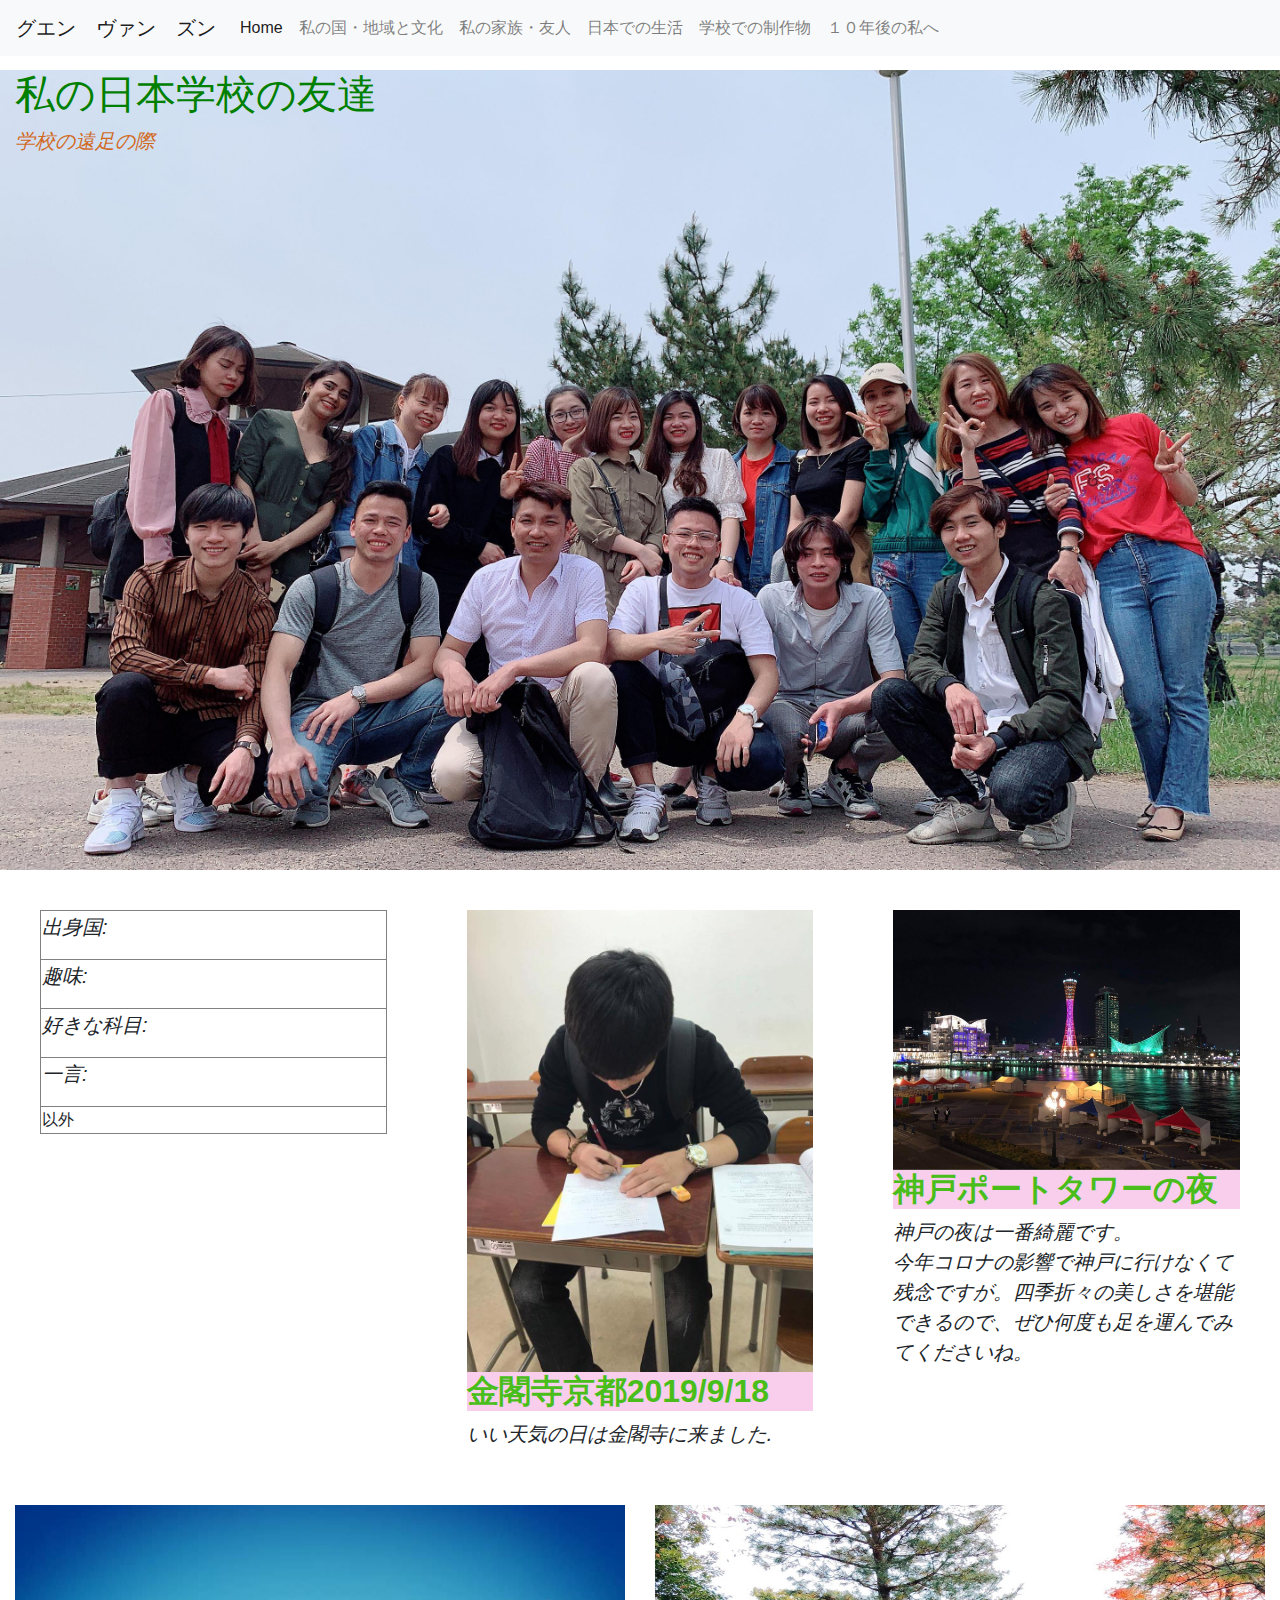
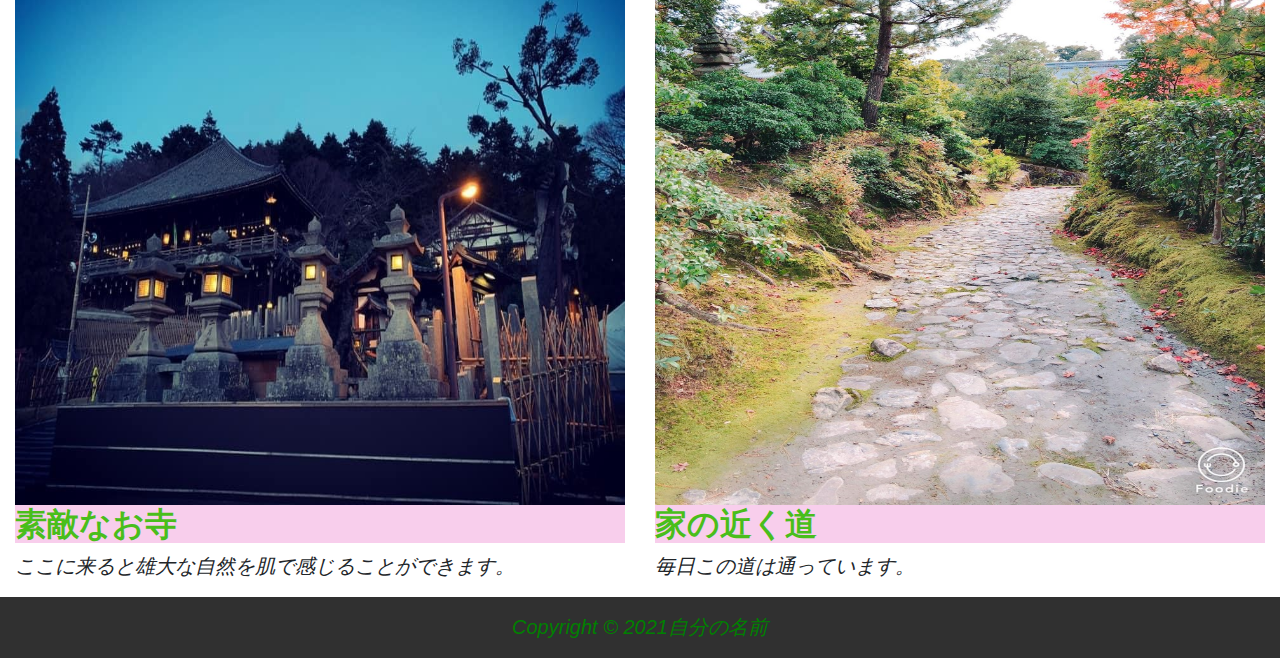
<file: index.html>
<!DOCTYPE html>
<html lang="ja">

<head>
  <meta charset="UTF-8">
  <meta http-equiv="X-UA-Compatible" content="IE=edge">
  <meta name="viewport" content="width=device-width, initial-scale=1">
  <title>グエン　ヴァン　ズン</title>
  <!-- Bootstrap -->
  <link href="css/bootstrap-4.4.1.css" rel="stylesheet">
  <link href="style.css" rel="stylesheet" type="text/css">
</head>

<body style="padding-top: 70px">
  <!-- body code goes here -->

  <!--ここからナビゲーションバー-->
  <nav class="navbar fixed-top navbar-expand-lg navbar-light bg-light"> <a class="navbar-brand"
      href="index.html">グエン　ヴァン　ズン</a>
    <button class="navbar-toggler" type="button" data-toggle="collapse" data-target="#navbarSupportedContent1"
      aria-controls="navbarSupportedContent1" aria-expanded="false" aria-label="Toggle navigation"> <span
        class="navbar-toggler-icon"></span> </button>
    <div class="collapse navbar-collapse" id="navbarSupportedContent1">
      <ul class="navbar-nav mr-auto">
        <li class="nav-item active"> <a class="nav-link" href="index.html">Home <span
              class="sr-only">(current)</span></a> </li>
        <li class="nav-item"> <a class="nav-link" href="country.html">私の国・地域と文化</a> </li>
        <li class="nav-item"> <a class="nav-link" href="family.html">私の家族・友人</a></li>
        <li class="nav-item"> <a class="nav-link" href="life.html">日本での生活</a></li>
        <li class="nav-item"> <a class="nav-link" href="gallery.html">学校での制作物</a></li>
        <li class="nav-item"> <a class="nav-link" href="message.html">１０年後の私へ</a></li>
      </ul>
    </div>
  </nav>
  <!--ここまでナビゲーションバー-->

  <!--ここからヘッダー-->
  <div class="container-fluid index-head-img">
    <div class="row">
      <div class="col-xl-12">
        <h1>私の日本学校の友達</h1>
        <p style="color: chocolate">学校の遠足の際</p>
      </div>
    </div>
  </div>
  <!--ここまでヘッダー-->

  <!--ここからメインコンテンツ-->
  <div class="container-fluid">
    <div class="row">
      <div class="col-xl-4">
        <table width="100%" border="1">
          <tbody>
            <tr>
              <td>
                <p>出身国:</p>
              </td>
            </tr>
            <tr>
              <td>
                <p>趣味:</p>
              </td>
            </tr>
            <tr>
              <td>
                <p>好きな科目:</p>
              </td>
            </tr>
            <tr>
              <td>
                <p>一言:</p>
              </td>
            </tr>
            <tr>
              <td>以外</td>
            </tr>
          </tbody>
        </table>
      </div>

      <div class="col-xl-4">
        <img src="images/anhhoc.jpg" class="img-fluid" alt="Placeholder image">
        <h2>金閣寺京都2019/9/18</h2>
        <p>いい天気の日は金閣寺に来ました.<br></p>
      </div>

      <div class="col-xl-4">
        <img src="images/thumbnail_image3-1.jpg" class="img-fluid" alt="Placeholder image">
        <h2>神戸ポートタワーの夜</h2>
        <p>神戸の夜は一番綺麗です。<br>今年コロナの影響で神戸に行けなくて残念ですが。四季折々の美しさを堪能できるので、ぜひ何度も足を運んでみてくださいね。</p>
      </div>
    </div>
  </div>

  <div class="container-fluid">
    <div class="row">
      <div class="col-xl-6"><img src="images/thumbnail_image5.jpg" class="img-item" alt="Placeholder image">
        <h2>素敵なお寺</h2>
        <p>ここに来ると雄大な自然を肌で感じることができます。</p>
      </div>
      <div class="col-xl-6"> <img src="images/thumbnail_image2.jpg" class="img-item" alt="道 image">
        <h2>家の近く道</h2>
        <p>毎日この道は通っています。</p>
      </div>
    </div>
  </div>
  <!--ここまでメインコンテンツ-->

  <!--ここからフッター-->
  <div class="container-fluid footer-copyright">
    <div class="row">
      <div class="col-xl-12">
        <p>Copyright &copy; 2021自分の名前</p>
      </div>
    </div>
  </div>
  <!--ここまでフッター-->

  <!-- jQuery (necessary for Bootstrap's JavaScript plugins) -->
  <script src="js/jquery-3.4.1.min.js"></script>

  <!-- Include all compiled plugins (below), or include individual files as needed -->
  <script src="js/popper.min.js"></script>
  <script src="js/bootstrap-4.4.1.js"></script>
</body>

</html>
</file>
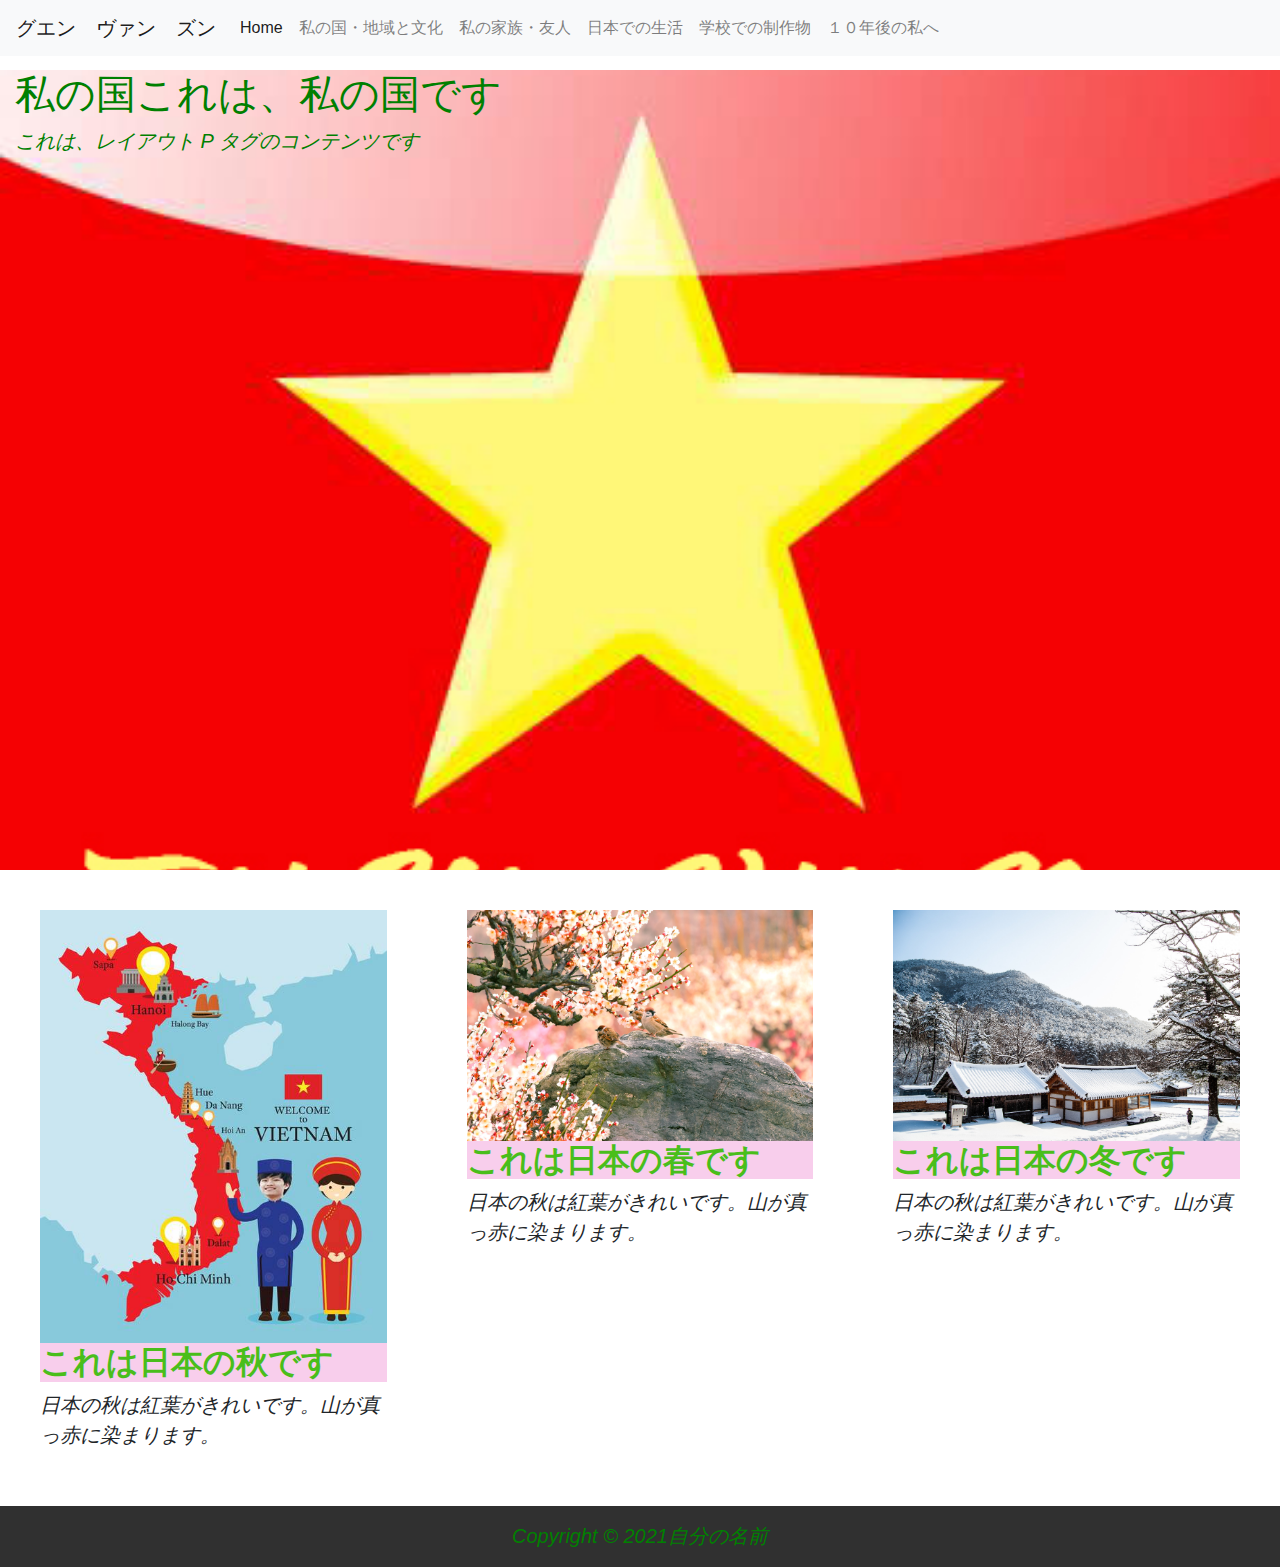
<file: country.html>
<!DOCTYPE html>
<html lang="ja">

<head>
  <meta charset="UTF-8">
  <meta http-equiv="X-UA-Compatible" content="IE=edge">
  <meta name="viewport" content="width=device-width, initial-scale=1">
  <title>グエン　ヴァン　ズン</title>
  <!-- Bootstrap -->
  <link href="css/bootstrap-4.4.1.css" rel="stylesheet">
  <link href="style.css" rel="stylesheet" type="text/css">
</head>

<body style="padding-top: 70px">
  <!-- body code goes here -->

  <!--ここからナビゲーションバー-->
  <nav class="navbar fixed-top navbar-expand-lg navbar-light bg-light"> <a class="navbar-brand"
      href="index.html">グエン　ヴァン　ズン</a>
    <button class="navbar-toggler" type="button" data-toggle="collapse" data-target="#navbarSupportedContent1"
      aria-controls="navbarSupportedContent1" aria-expanded="false" aria-label="Toggle navigation"> <span
        class="navbar-toggler-icon"></span> </button>
    <div class="collapse navbar-collapse" id="navbarSupportedContent1">
      <ul class="navbar-nav mr-auto">
        <li class="nav-item active"> <a class="nav-link" href="index.html">Home <span
              class="sr-only">(current)</span></a> </li>
        <li class="nav-item"> <a class="nav-link" href="country.html">私の国・地域と文化</a> </li>
        <li class="nav-item"> <a class="nav-link" href="family.html">私の家族・友人</a></li>
        <li class="nav-item"> <a class="nav-link" href="life.html">日本での生活</a></li>
        <li class="nav-item"> <a class="nav-link" href="gallery.html">学校での制作物</a></li>
        <li class="nav-item"> <a class="nav-link" href="message.html">１０年後の私へ</a></li>
      </ul>
    </div>
  </nav>
  <!--ここまでナビゲーションバー-->

  <!--ここからヘッダー-->
  <div class="container-fluid country-head-img">
    <div class="row">
      <div class="col-xl-12">
        <h1>私の国これは、私の国です</h1>
        <p>これは、レイアウト P タグのコンテンツです</p>
      </div>
    </div>
  </div>
  <!--ここまでヘッダー-->

  <!--ここからメインコンテンツ-->
  <div class="container-fluid">
    <div class="row">
      <div class="col-xl-4">
        <img src="images/anh viet nam.jpg" class="img-fluid" alt="Placeholder image">
        <h2>これは日本の秋です</h2>
        <p>日本の秋は紅葉がきれいです。山が真っ赤に染まります。</p>
      </div>
      <div class="col-xl-4">
        <img src="images/japanese-haru.jpg" class="img-fluid" alt="Placeholder image">
        <h2>これは日本の春です</h2>
        <p>日本の秋は紅葉がきれいです。山が真っ赤に染まります。</p>
      </div>
      <div class="col-xl-4">
        <img src="images/japanese-huyu.jpg" class="img-fluid" alt="Placeholder image">
        <h2>これは日本の冬です</h2>
        <p>日本の秋は紅葉がきれいです。山が真っ赤に染まります。</p>
      </div>
    </div>
  </div>
  <!--ここまでメインコンテンツ-->

  <!--ここからフッター-->
  <div class="container-fluid footer-copyright">
    <div class="row">
      <div class="col-xl-12">
        <p>Copyright &copy; 2021自分の名前</p>
      </div>
    </div>
  </div>
  <!--ここまでフッター-->

  <!-- jQuery (necessary for Bootstrap's JavaScript plugins) -->
  <script src="js/jquery-3.4.1.min.js"></script>

  <!-- Include all compiled plugins (below), or include individual files as needed -->
  <script src="js/popper.min.js"></script>
  <script src="js/bootstrap-4.4.1.js"></script>
</body>

</html>
</file>
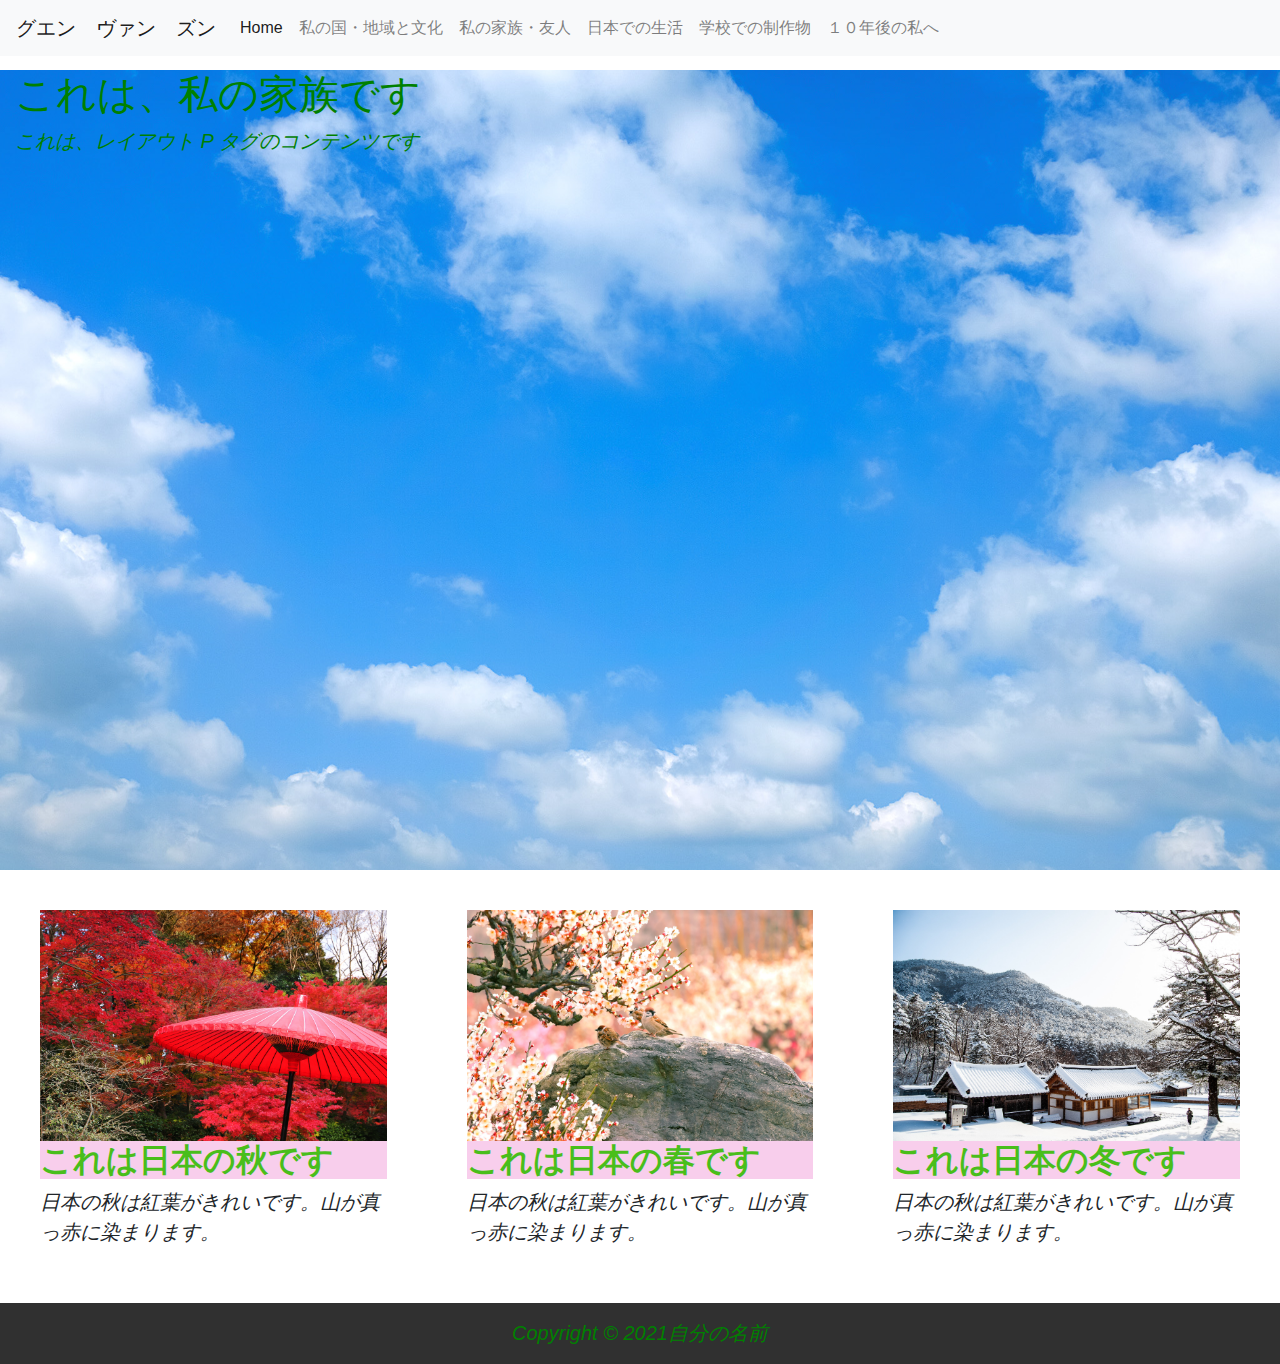
<file: family.html>
<!DOCTYPE html>
<html lang="ja">

<head>
  <meta charset="UTF-8">
  <meta http-equiv="X-UA-Compatible" content="IE=edge">
  <meta name="viewport" content="width=device-width, initial-scale=1">
  <title>グエン　ヴァン　ズン</title>
  <!-- Bootstrap -->
  <link href="css/bootstrap-4.4.1.css" rel="stylesheet">
  <link href="style.css" rel="stylesheet" type="text/css">
</head>

<body style="padding-top: 70px">
  <!-- body code goes here -->

  <!--ここからナビゲーションバー-->
  <nav class="navbar fixed-top navbar-expand-lg navbar-light bg-light"> <a class="navbar-brand"
      href="index.html">グエン　ヴァン　ズン</a>
    <button class="navbar-toggler" type="button" data-toggle="collapse" data-target="#navbarSupportedContent1"
      aria-controls="navbarSupportedContent1" aria-expanded="false" aria-label="Toggle navigation"> <span
        class="navbar-toggler-icon"></span> </button>
    <div class="collapse navbar-collapse" id="navbarSupportedContent1">
      <ul class="navbar-nav mr-auto">
        <li class="nav-item active"> <a class="nav-link" href="index.html">Home <span
              class="sr-only">(current)</span></a> </li>
        <li class="nav-item"> <a class="nav-link" href="country.html">私の国・地域と文化</a> </li>
        <li class="nav-item"> <a class="nav-link" href="family.html">私の家族・友人</a></li>
        <li class="nav-item"> <a class="nav-link" href="life.html">日本での生活</a></li>
        <li class="nav-item"> <a class="nav-link" href="gallery.html">学校での制作物</a></li>
        <li class="nav-item"> <a class="nav-link" href="message.html">１０年後の私へ</a></li>
      </ul>
    </div>
  </nav>
  <!--ここまでナビゲーションバー-->

  <!--ここからヘッダー-->
  <div class="container-fluid family-head-img">
    <div class="row">
      <div class="col-xl-12">
        <h1>これは、私の家族です</h1>
        <p>これは、レイアウト P タグのコンテンツです</p>
      </div>
    </div>
  </div>
  <!--ここまでヘッダー-->

  <!--ここからメインコンテンツ-->
  <div class="container-fluid">
    <div class="row">
      <div class="col-xl-4">
        <img src="images/japanese-aki.jpg" class="img-fluid" alt="Placeholder image">
        <h2>これは日本の秋です</h2>
        <p>日本の秋は紅葉がきれいです。山が真っ赤に染まります。</p>
      </div>
      <div class="col-xl-4">
        <img src="images/japanese-haru.jpg" class="img-fluid" alt="Placeholder image">
        <h2>これは日本の春です</h2>
        <p>日本の秋は紅葉がきれいです。山が真っ赤に染まります。</p>
      </div>
      <div class="col-xl-4">
        <img src="images/japanese-huyu.jpg" class="img-fluid" alt="Placeholder image">
        <h2>これは日本の冬です</h2>
        <p>日本の秋は紅葉がきれいです。山が真っ赤に染まります。</p>
      </div>
    </div>
  </div>
  <!--ここまでメインコンテンツ-->

  <!--ここからフッター-->
  <div class="container-fluid footer-copyright">
    <div class="row">
      <div class="col-xl-12">
        <p>Copyright &copy; 2021自分の名前</p>
      </div>
    </div>
  </div>
  <!--ここまでフッター-->

  <!-- jQuery (necessary for Bootstrap's JavaScript plugins) -->
  <script src="js/jquery-3.4.1.min.js"></script>

  <!-- Include all compiled plugins (below), or include individual files as needed -->
  <script src="js/popper.min.js"></script>
  <script src="js/bootstrap-4.4.1.js"></script>
</body>

</html>
</file>
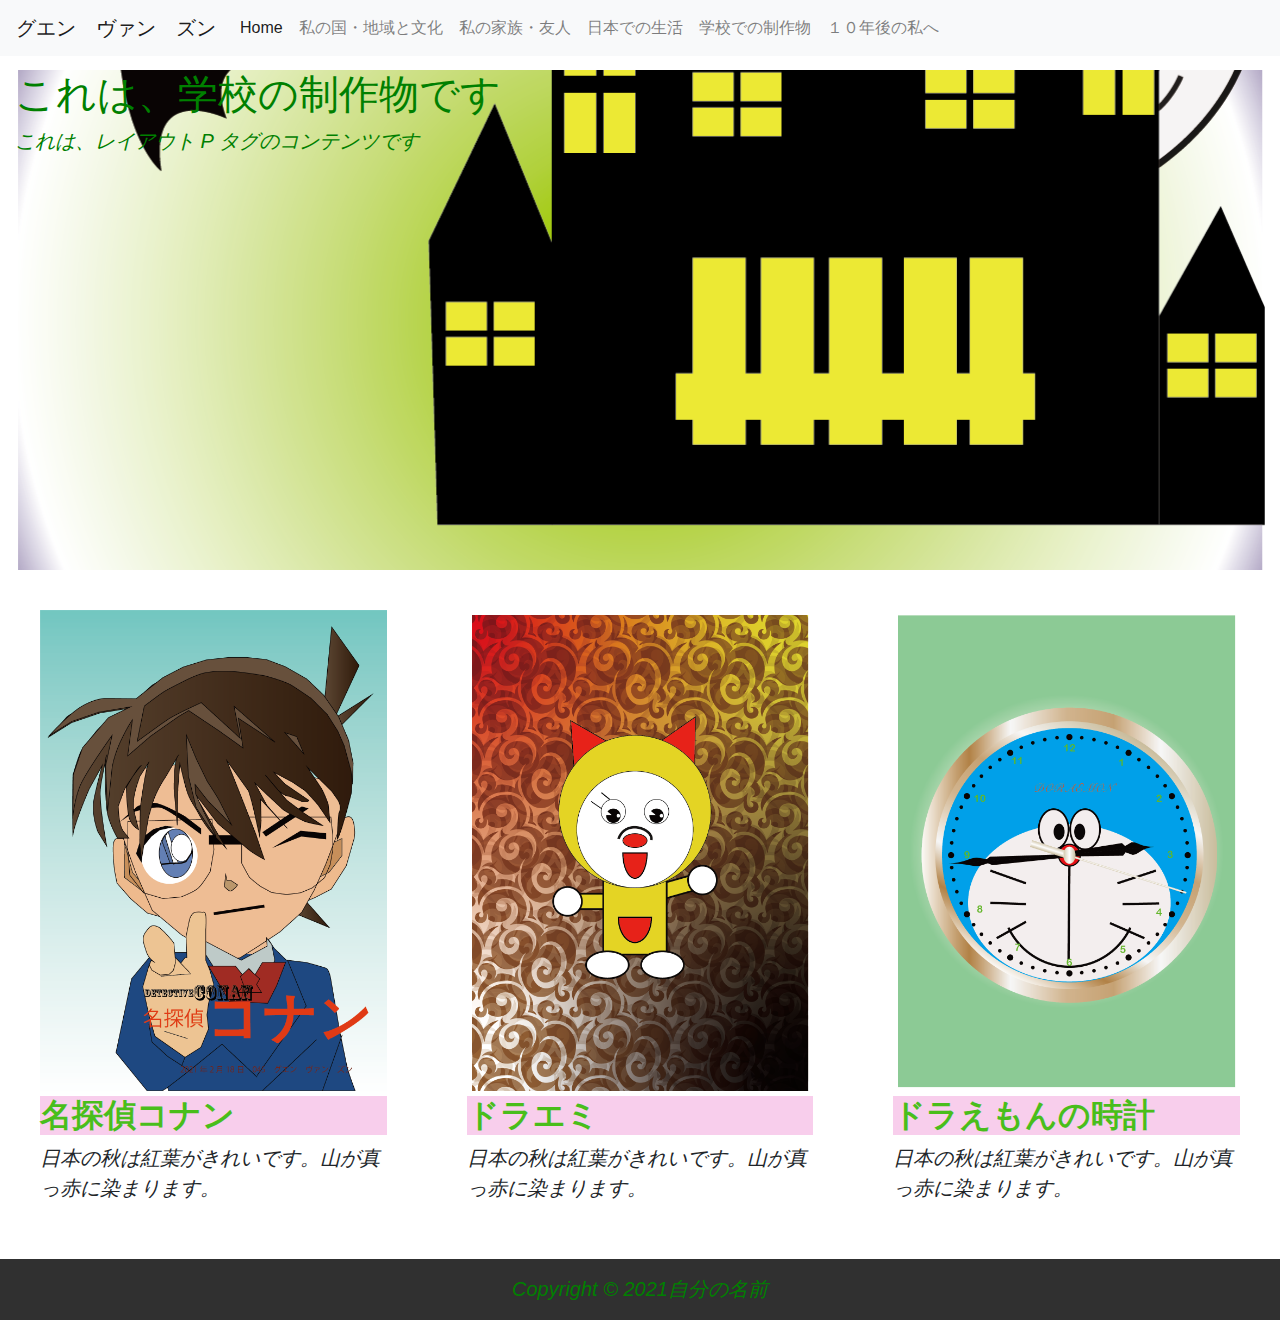
<file: gallery.html>
<!DOCTYPE html>
<html lang="ja">

<head>
  <meta charset="UTF-8">
  <meta http-equiv="X-UA-Compatible" content="IE=edge">
  <meta name="viewport" content="width=device-width, initial-scale=1">
  <title>グエン　ヴァン　ズン</title>
  <!-- Bootstrap -->
  <link href="css/bootstrap-4.4.1.css" rel="stylesheet">
  <link href="style.css" rel="stylesheet" type="text/css">
</head>

<body style="padding-top: 70px">
  <!-- body code goes here -->

  <!--ここからナビゲーションバー-->
  <nav class="navbar fixed-top navbar-expand-lg navbar-light bg-light"> <a class="navbar-brand"
      href="index.html">グエン　ヴァン　ズン</a>
    <button class="navbar-toggler" type="button" data-toggle="collapse" data-target="#navbarSupportedContent1"
      aria-controls="navbarSupportedContent1" aria-expanded="false" aria-label="Toggle navigation"> <span
        class="navbar-toggler-icon"></span> </button>
    <div class="collapse navbar-collapse" id="navbarSupportedContent1">
      <ul class="navbar-nav mr-auto">
        <li class="nav-item active"> <a class="nav-link" href="index.html">Home <span
              class="sr-only">(current)</span></a> </li>
        <li class="nav-item"> <a class="nav-link" href="country.html">私の国・地域と文化</a> </li>
        <li class="nav-item"> <a class="nav-link" href="family.html">私の家族・友人</a></li>
        <li class="nav-item"> <a class="nav-link" href="life.html">日本での生活</a></li>
        <li class="nav-item"> <a class="nav-link" href="gallery.html">学校での制作物</a></li>
        <li class="nav-item"> <a class="nav-link" href="message.html">１０年後の私へ</a></li>
      </ul>
    </div>
  </nav>
  <!--ここまでナビゲーションバー-->

  <!--ここからヘッダー-->
  <div class="container-fluid gallery-head-img">
    <div class="row">

      <div class="col-xl-12">
        <h1>これは、学校の制作物です</h1>
        <p>これは、レイアウト P タグのコンテンツです</p>
      </div>
    </div>
  </div>
  <!--ここまでヘッダー-->

  <!--ここからメインコンテンツ-->
  <div class="container-fluid">
    <div class="row">
      <div class="col-xl-4">
        <img src="images/045名探偵CONAN-1_アートボード 1.png" class="img-fluid" alt="Placeholder image">
        <h2>名探偵コナン</h2>
        <p>日本の秋は紅葉がきれいです。山が真っ赤に染まります。</p>
      </div>
      <div class="col-xl-4">
        <img src="images/045絵を描く_アートボード 1.png" class="img-fluid" alt="Placeholder image">
        <h2>ドラエミ</h2>
        <p>日本の秋は紅葉がきれいです。山が真っ赤に染まります。</p>
      </div>
      <div class="col-xl-4">
        <img src="images/dongho.png" class="img-fluid" alt="Placeholder image">
        <h2>ドラえもんの時計</h2>
        <p>日本の秋は紅葉がきれいです。山が真っ赤に染まります。</p>
      </div>
    </div>
  </div>
  <!--ここまでメインコンテンツ-->

  <!--ここからフッター-->
  <div class="container-fluid footer-copyright">
    <div class="row">
      <div class="col-xl-12">
        <p>Copyright &copy; 2021自分の名前</p>
      </div>
    </div>
  </div>
  <!--ここまでフッター-->

  <!-- jQuery (necessary for Bootstrap's JavaScript plugins) -->
  <script src="js/jquery-3.4.1.min.js"></script>

  <!-- Include all compiled plugins (below), or include individual files as needed -->
  <script src="js/popper.min.js"></script>
  <script src="js/bootstrap-4.4.1.js"></script>
</body>

</html>
</file>
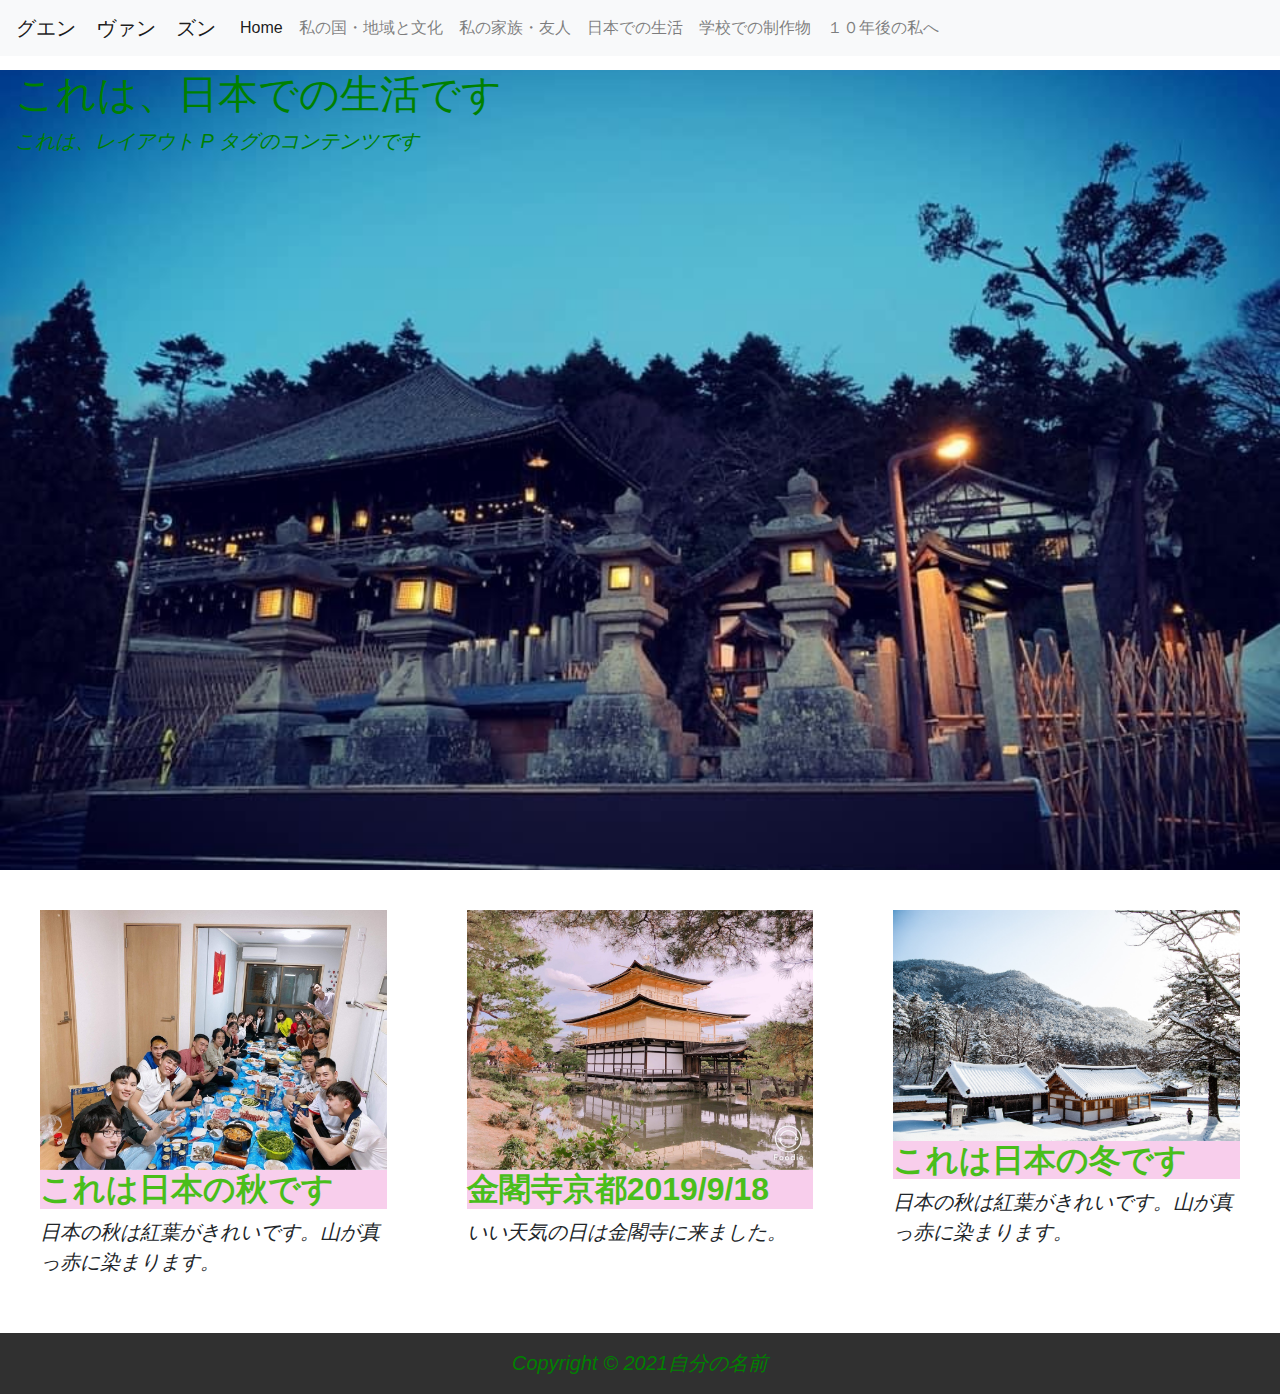
<file: life.html>
<!DOCTYPE html>
<html lang="ja">

<head>
  <meta charset="UTF-8">
  <meta http-equiv="X-UA-Compatible" content="IE=edge">
  <meta name="viewport" content="width=device-width, initial-scale=1">
  <title>グエン　ヴァン　ズン</title>
  <!-- Bootstrap -->
  <link href="css/bootstrap-4.4.1.css" rel="stylesheet">
  <link href="style.css" rel="stylesheet" type="text/css">
</head>

<body style="padding-top: 70px">
  <!-- body code goes here -->

  <!--ここからナビゲーションバー-->
  <nav class="navbar fixed-top navbar-expand-lg navbar-light bg-light"> <a class="navbar-brand"
      href="index.html">グエン　ヴァン　ズン</a>
    <button class="navbar-toggler" type="button" data-toggle="collapse" data-target="#navbarSupportedContent1"
      aria-controls="navbarSupportedContent1" aria-expanded="false" aria-label="Toggle navigation"> <span
        class="navbar-toggler-icon"></span> </button>
    <div class="collapse navbar-collapse" id="navbarSupportedContent1">
      <ul class="navbar-nav mr-auto">
        <li class="nav-item active"> <a class="nav-link" href="index.html">Home <span
              class="sr-only">(current)</span></a> </li>
        <li class="nav-item"> <a class="nav-link" href="country.html">私の国・地域と文化</a> </li>
        <li class="nav-item"> <a class="nav-link" href="family.html">私の家族・友人</a></li>
        <li class="nav-item"> <a class="nav-link" href="life.html">日本での生活</a></li>
        <li class="nav-item"> <a class="nav-link" href="gallery.html">学校での制作物</a></li>
        <li class="nav-item"> <a class="nav-link" href="message.html">１０年後の私へ</a></li>
      </ul>
    </div>
  </nav>
  <!--ここまでナビゲーションバー-->

  <!--ここからヘッダー-->
  <div class="container-fluid life-head-img">
    <div class="row">
      <div class="col-xl-12">
        <h1>これは、日本での生活です</h1>
        <p>これは、レイアウト P タグのコンテンツです</p>
      </div>
    </div>
  </div>
  <!--ここまでヘッダー-->

  <!--ここからメインコンテンツ-->
  <div class="container-fluid">
    <div class="row">
      <div class="col-xl-4">
        <img src="images/thumbnail_image1.jpg" class="img-fluid" alt="Placeholder image">
        <h2>これは日本の秋です</h2>
        <p>日本の秋は紅葉がきれいです。山が真っ赤に染まります。</p>
      </div>
      <div class="col-xl-4">
        <img src="images/thumbnail_image4-1.jpg" class="img-fluid" alt="Placeholder image">
        <h2>金閣寺京都2019/9/18</h2>
        <p>いい天気の日は金閣寺に来ました。</p>
      </div>
      <div class="col-xl-4">
        <img src="images/japanese-huyu.jpg" class="img-fluid" alt="Placeholder image">
        <h2>これは日本の冬です</h2>
        <p>日本の秋は紅葉がきれいです。山が真っ赤に染まります。</p>
      </div>
    </div>
  </div>
  <!--ここまでメインコンテンツ-->

  <!--ここからフッター-->
  <div class="container-fluid footer-copyright">
    <div class="row">
      <div class="col-xl-12">
        <p>Copyright &copy; 2021自分の名前</p>
      </div>
    </div>
  </div>
  <!--ここまでフッター-->

  <!-- jQuery (necessary for Bootstrap's JavaScript plugins) -->
  <script src="js/jquery-3.4.1.min.js"></script>

  <!-- Include all compiled plugins (below), or include individual files as needed -->
  <script src="js/popper.min.js"></script>
  <script src="js/bootstrap-4.4.1.js"></script>
</body>

</html>
</file>
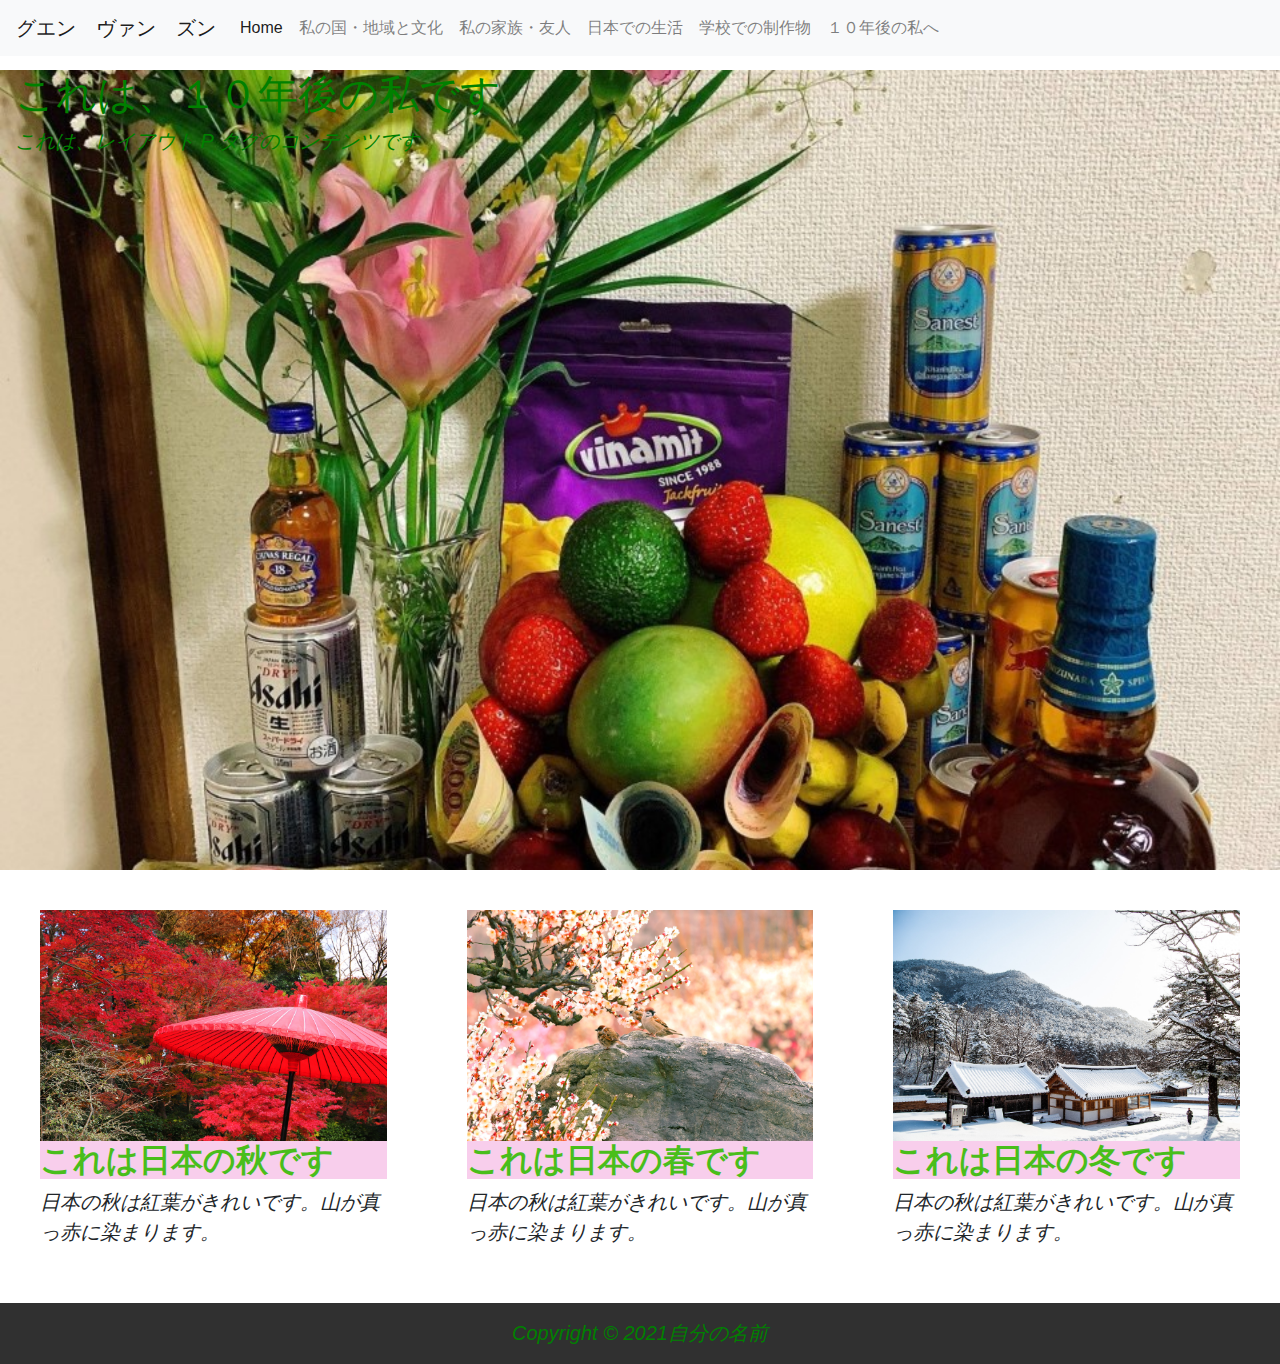
<file: message.html>
<!DOCTYPE html>
<html lang="ja">

<head>
  <meta charset="UTF-8">
  <meta http-equiv="X-UA-Compatible" content="IE=edge">
  <meta name="viewport" content="width=device-width, initial-scale=1">
  <title>グエン　ヴァン　ズン</title>
  <!-- Bootstrap -->
  <link href="css/bootstrap-4.4.1.css" rel="stylesheet">
  <link href="style.css" rel="stylesheet" type="text/css">
</head>

<body style="padding-top: 70px">
  <!-- body code goes here -->

  <!--ここからナビゲーションバー-->
  <nav class="navbar fixed-top navbar-expand-lg navbar-light bg-light"> <a class="navbar-brand"
      href="index.html">グエン　ヴァン　ズン</a>
    <button class="navbar-toggler" type="button" data-toggle="collapse" data-target="#navbarSupportedContent1"
      aria-controls="navbarSupportedContent1" aria-expanded="false" aria-label="Toggle navigation"> <span
        class="navbar-toggler-icon"></span> </button>
    <div class="collapse navbar-collapse" id="navbarSupportedContent1">
      <ul class="navbar-nav mr-auto">
        <li class="nav-item active"> <a class="nav-link" href="index.html">Home <span
              class="sr-only">(current)</span></a> </li>
        <li class="nav-item"> <a class="nav-link" href="country.html">私の国・地域と文化</a> </li>
        <li class="nav-item"> <a class="nav-link" href="family.html">私の家族・友人</a></li>
        <li class="nav-item"> <a class="nav-link" href="life.html">日本での生活</a></li>
        <li class="nav-item"> <a class="nav-link" href="gallery.html">学校での制作物</a></li>
        <li class="nav-item"> <a class="nav-link" href="message.html">１０年後の私へ</a></li>
      </ul>
    </div>
  </nav>
  <!--ここまでナビゲーションバー-->

  <!--ここからヘッダー-->
  <div class="container-fluid message-head-img">
    <div class="row">
      <div class="col-xl-12">
        <h1>これは、１０年後の私です</h1>
        <p>これは、レイアウト P タグのコンテンツです</p>
      </div>
    </div>
  </div>
  <!--ここまでヘッダー-->

  <!--ここからメインコンテンツ-->
  <div class="container-fluid">
    <div class="row">
      <div class="col-xl-4">
        <img src="images/japanese-aki.jpg" class="img-fluid" alt="Placeholder image">
        <h2>これは日本の秋です</h2>
        <p>日本の秋は紅葉がきれいです。山が真っ赤に染まります。</p>
      </div>
      <div class="col-xl-4">
        <img src="images/japanese-haru.jpg" class="img-fluid" alt="Placeholder image">
        <h2>これは日本の春です</h2>
        <p>日本の秋は紅葉がきれいです。山が真っ赤に染まります。</p>
      </div>
      <div class="col-xl-4">
        <img src="images/japanese-huyu.jpg" class="img-fluid" alt="Placeholder image">
        <h2>これは日本の冬です</h2>
        <p>日本の秋は紅葉がきれいです。山が真っ赤に染まります。</p>
      </div>
    </div>
  </div>
  <!--ここまでメインコンテンツ-->

  <!--ここからフッター-->
  <div class="container-fluid footer-copyright">
    <div class="row">
      <div class="col-xl-12">
        <p>Copyright &copy; 2021自分の名前</p>
      </div>
    </div>
  </div>
  <!--ここまでフッター-->

  <!-- jQuery (necessary for Bootstrap's JavaScript plugins) -->
  <script src="js/jquery-3.4.1.min.js"></script>

  <!-- Include all compiled plugins (below), or include individual files as needed -->
  <script src="js/popper.min.js"></script>
  <script src="js/bootstrap-4.4.1.js"></script>
</body>

</html>
</file>
<file: style.css>
@charset "UTF-8";
h2 {
	color: #49BE1B;
	font-weight: bold;
	background-color: #F8CEEC;
}
p {
	font-size: 20px;
	font-style: italic;
}
.footer-copyright {
	text-align: center;
	background-color: #303030;
	color: #F9F5F5;
	padding-top: 15px;
	font-style: normal;
}
.index-head-img{
	background-image: url(images/123.jpg);
	width: 100vw;
	height: 800px;
	background-position: center;
	background-repeat: repeat-y;
	background-size: cover;
}
.gallery-head-img{
	background-image: url(images/045hallowen.png);
	width: 100vw;
	height: 500px;
	background-position: center;
	background-repeat: repeat-y;
	background-size: cover;
}

.message-head-img{
	background-image: url(images/thumbnail_image4.jpg);
	width: 100vw;
	height: 800px;
	background-position: center;
	background-repeat: no-repeat;
	background-size: cover;
}

.life-head-img{
	background-image: url(images/thumbnail_image5.jpg);
	width: 100vw;
	height: 800px;
	background-position: center;
	background-repeat: no-repeat;
	background-size: cover;
}

.family-head-img{
	background-image: url(images/japanese-sky.jpg);
	width: 100vw;
	height: 800px;
	background-position: center;
	background-repeat: no-repeat;
	background-size: cover;
}

.country-head-img{
	background-image: url(images/co\ viet\ nam.jpg);
	width: 100vw;
	height: 800px;
	background-position: center;
	background-repeat: no-repeat;
	background-size: cover;
}

.col-xl-12{
	color: green;
	
}
.col-xl-4{
	padding: 40px;
}

.img-item{
	width: 100%;
	height: 600px;
}
</file>
